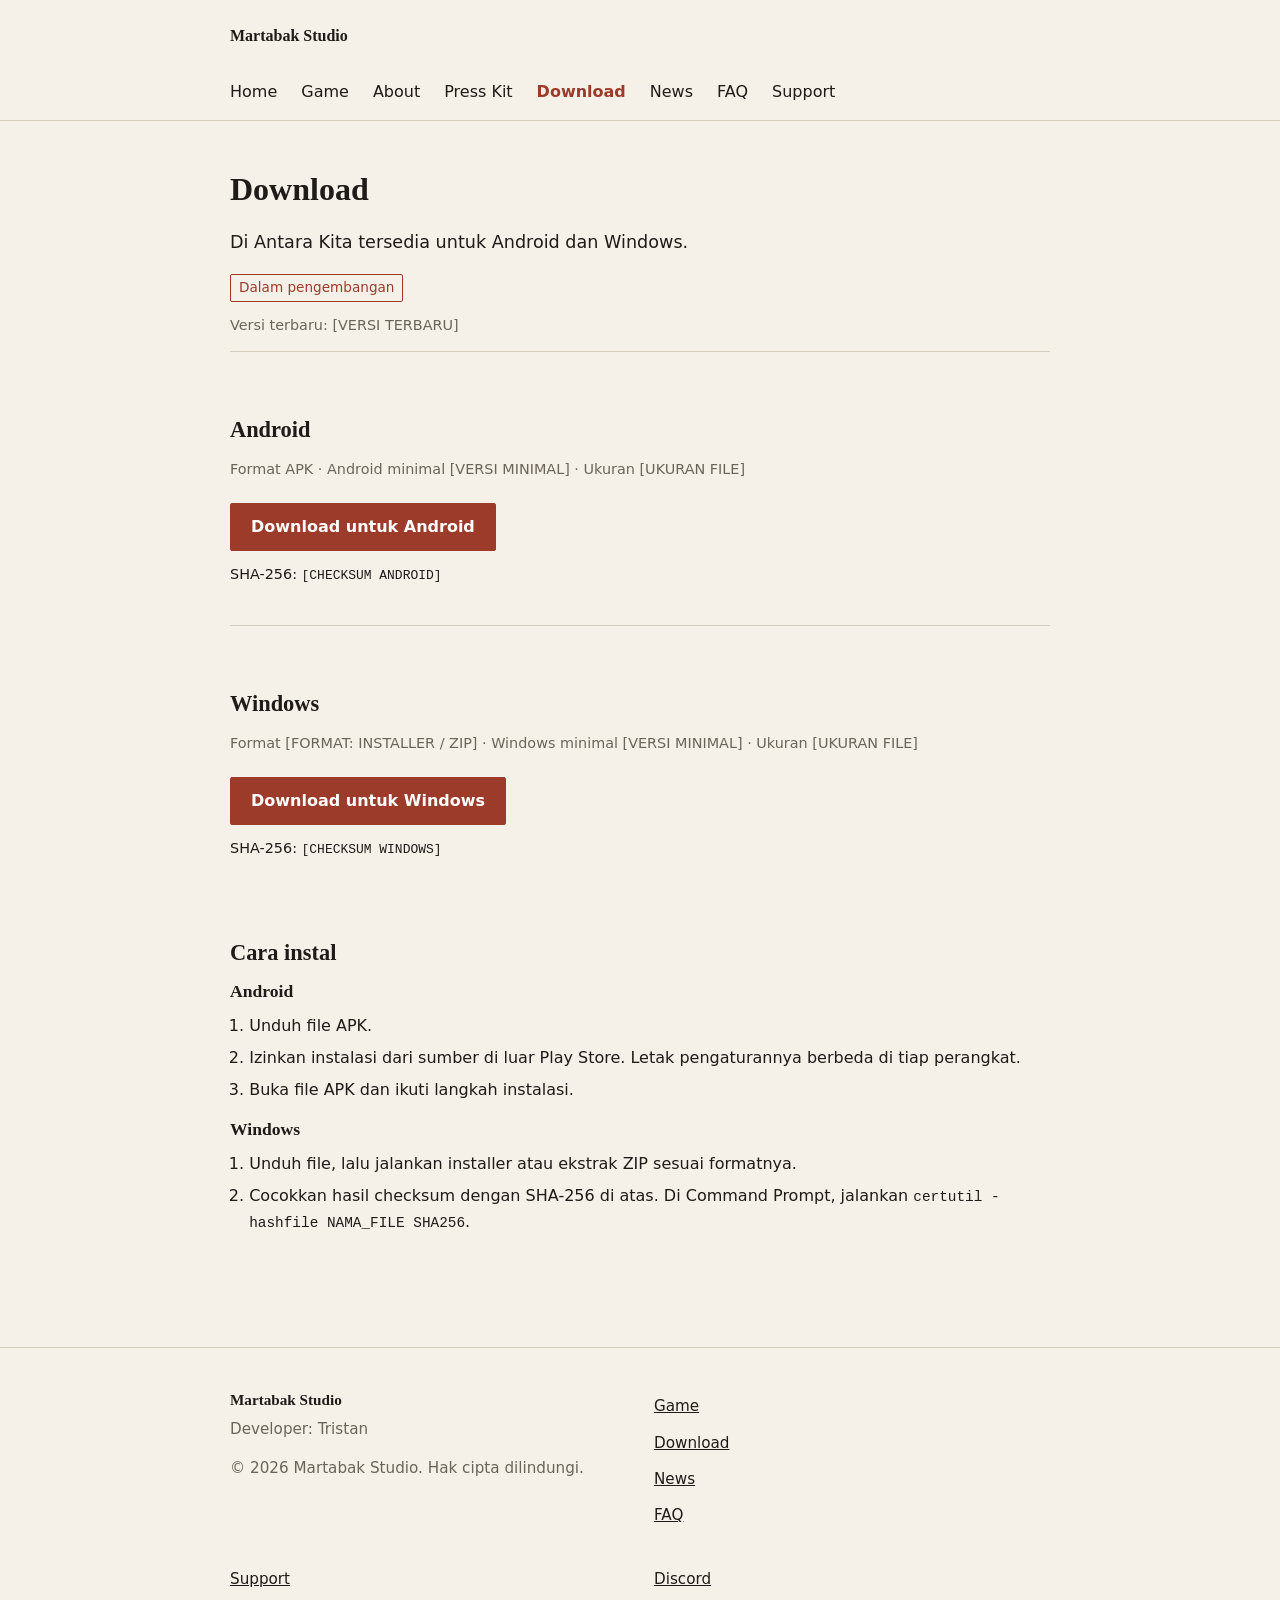
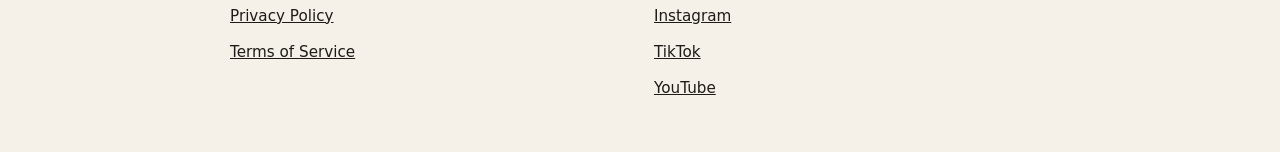
<file: download.html>
<!doctype html>
<html lang="id">
<head>
  <meta charset="utf-8">
  <meta name="viewport" content="width=device-width, initial-scale=1">
  <title>Download | Di Antara Kita</title>
  <meta name="description" content="Unduh Di Antara Kita untuk Android dan Windows.">
  <link rel="canonical" href="https://[DOMAIN]/download.html">
  <meta property="og:type" content="website">
  <meta property="og:title" content="Download | Di Antara Kita">
  <meta property="og:description" content="Unduh Di Antara Kita untuk Android dan Windows.">
  <meta property="og:url" content="https://[DOMAIN]/download.html">
  <meta property="og:image" content="https://[DOMAIN]/assets/og-image.jpg">
  <link rel="icon" href="assets/favicon.png">
  <link rel="stylesheet" href="css/style.css">
  <script src="js/main.js" defer></script>
</head>
<body>
  <a class="skip-link" href="#konten">Lewati ke konten</a>

  <header class="site-header">
    <div class="wrap bar">
      <a class="brand" href="index.html">Martabak Studio</a>
      <button class="menu-toggle" type="button" aria-expanded="false" aria-controls="site-nav">Menu</button>
    </div>
    <nav id="site-nav" class="nav" aria-label="Navigasi utama">
      <ul>
        <li><a href="index.html">Home</a></li>
        <li><a href="game.html">Game</a></li>
        <li><a href="about.html">About</a></li>
        <li><a href="press.html">Press Kit</a></li>
        <li><a href="download.html" aria-current="page">Download</a></li>
        <li><a href="news.html">News</a></li>
        <li><a href="faq.html">FAQ</a></li>
        <li><a href="support.html">Support</a></li>
      </ul>
    </nav>
  </header>

  <main id="konten">
    <div class="wrap">
      <h1>Download</h1>
      <p class="lead">Di Antara Kita tersedia untuk Android dan Windows.</p>
      <p class="tag">Dalam pengembangan</p>
      <p class="muted small">Versi terbaru: [VERSI TERBARU]</p>

      <section class="platform">
        <h2>Android</h2>
        <p class="muted small">Format APK · Android minimal [VERSI MINIMAL] · Ukuran [UKURAN FILE]</p>
        <a class="btn btn-primary" href="[LINK DOWNLOAD ANDROID]">Download untuk Android</a>
        <p class="small">SHA-256: <code>[CHECKSUM ANDROID]</code></p>
      </section>

      <section class="platform">
        <h2>Windows</h2>
        <p class="muted small">Format [FORMAT: INSTALLER / ZIP] · Windows minimal [VERSI MINIMAL] · Ukuran [UKURAN FILE]</p>
        <a class="btn btn-primary" href="[LINK DOWNLOAD WINDOWS]">Download untuk Windows</a>
        <p class="small">SHA-256: <code>[CHECKSUM WINDOWS]</code></p>
      </section>

      <h2>Cara instal</h2>

      <h3>Android</h3>
      <ol class="list">
        <li>Unduh file APK.</li>
        <li>Izinkan instalasi dari sumber di luar Play Store. Letak pengaturannya berbeda di tiap perangkat.</li>
        <li>Buka file APK dan ikuti langkah instalasi.</li>
      </ol>

      <h3>Windows</h3>
      <ol class="list">
        <li>Unduh file, lalu jalankan installer atau ekstrak ZIP sesuai formatnya.</li>
        <li>Cocokkan hasil checksum dengan SHA-256 di atas. Di Command Prompt, jalankan <code>certutil -hashfile NAMA_FILE SHA256</code>.</li>
      </ol>
    </div>
  </main>

  <footer class="site-footer">
    <div class="wrap footer-grid">
      <div>
        <p class="footer-name">Martabak Studio</p>
        <p class="muted">Developer: Tristan</p>
        <p class="muted">&copy; 2026 Martabak Studio. Hak cipta dilindungi.</p>
      </div>
      <nav aria-label="Game">
        <ul>
          <li><a href="game.html">Game</a></li>
          <li><a href="download.html">Download</a></li>
          <li><a href="news.html">News</a></li>
          <li><a href="faq.html">FAQ</a></li>
        </ul>
      </nav>
      <nav aria-label="Dukungan">
        <ul>
          <li><a href="support.html">Support</a></li>
          <li><a href="privacy.html">Privacy Policy</a></li>
          <li><a href="terms.html">Terms of Service</a></li>
        </ul>
      </nav>
      <nav aria-label="Sosial media">
        <ul>
          <li><a href="https://discord.gg/mezv94y4">Discord</a></li>
          <li><a href="[LINK INSTAGRAM]">Instagram</a></li>
          <li><a href="[LINK TIKTOK]">TikTok</a></li>
          <li><a href="[LINK YOUTUBE]">YouTube</a></li>
        </ul>
      </nav>
    </div>
  </footer>
</body>
</html>
</file>
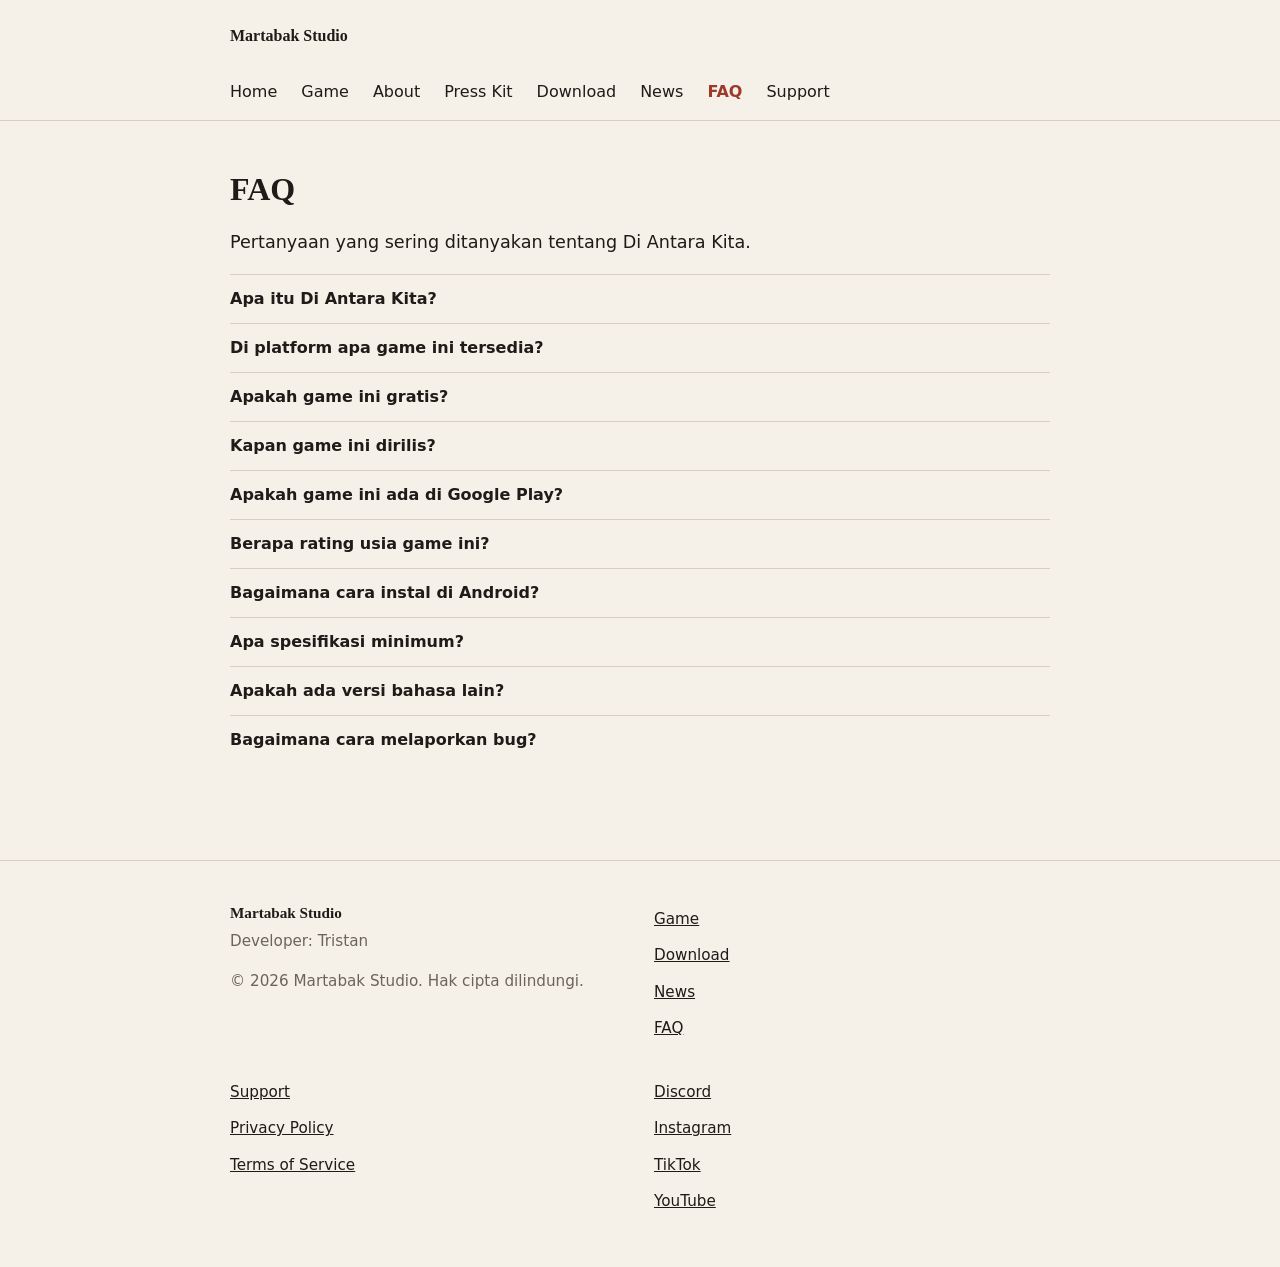
<file: faq.html>
<!doctype html>
<html lang="id">
<head>
  <meta charset="utf-8">
  <meta name="viewport" content="width=device-width, initial-scale=1">
  <title>FAQ | Di Antara Kita</title>
  <meta name="description" content="Pertanyaan umum tentang Di Antara Kita.">
  <link rel="canonical" href="https://[DOMAIN]/faq.html">
  <meta property="og:type" content="website">
  <meta property="og:title" content="FAQ | Di Antara Kita">
  <meta property="og:description" content="Pertanyaan umum tentang Di Antara Kita.">
  <meta property="og:url" content="https://[DOMAIN]/faq.html">
  <meta property="og:image" content="https://[DOMAIN]/assets/og-image.jpg">
  <link rel="icon" href="assets/favicon.png">
  <link rel="stylesheet" href="css/style.css">
  <script src="js/main.js" defer></script>
</head>
<body>
  <a class="skip-link" href="#konten">Lewati ke konten</a>

  <header class="site-header">
    <div class="wrap bar">
      <a class="brand" href="index.html">Martabak Studio</a>
      <button class="menu-toggle" type="button" aria-expanded="false" aria-controls="site-nav">Menu</button>
    </div>
    <nav id="site-nav" class="nav" aria-label="Navigasi utama">
      <ul>
        <li><a href="index.html">Home</a></li>
        <li><a href="game.html">Game</a></li>
        <li><a href="about.html">About</a></li>
        <li><a href="press.html">Press Kit</a></li>
        <li><a href="download.html">Download</a></li>
        <li><a href="news.html">News</a></li>
        <li><a href="faq.html" aria-current="page">FAQ</a></li>
        <li><a href="support.html">Support</a></li>
      </ul>
    </nav>
  </header>

  <main id="konten">
    <div class="wrap">
      <h1>FAQ</h1>
      <p class="lead">Pertanyaan yang sering ditanyakan tentang Di Antara Kita.</p>

      <details>
        <summary>Apa itu Di Antara Kita?</summary>
        <p>[JAWABAN]</p>
      </details>
      <details>
        <summary>Di platform apa game ini tersedia?</summary>
        <p>Android (APK) dan Windows. Unduh filenya di halaman <a href="download.html">Download</a>.</p>
      </details>
      <details>
        <summary>Apakah game ini gratis?</summary>
        <p>[JAWABAN]</p>
      </details>
      <details>
        <summary>Kapan game ini dirilis?</summary>
        <p>[JAWABAN / TANGGAL RILIS]</p>
      </details>
      <details>
        <summary>Apakah game ini ada di Google Play?</summary>
        <p>[JAWABAN]</p>
      </details>
      <details>
        <summary>Berapa rating usia game ini?</summary>
        <p>Rating 16+. Detail konten ada di halaman <a href="game.html">Game</a>.</p>
      </details>
      <details>
        <summary>Bagaimana cara instal di Android?</summary>
        <p>Unduh file APK, izinkan instalasi dari sumber di luar Play Store di pengaturan perangkat, lalu buka file APK. Langkah lengkapnya ada di halaman <a href="download.html">Download</a>.</p>
      </details>
      <details>
        <summary>Apa spesifikasi minimum?</summary>
        <p>[JAWABAN]</p>
      </details>
      <details>
        <summary>Apakah ada versi bahasa lain?</summary>
        <p>[JAWABAN]</p>
      </details>
      <details>
        <summary>Bagaimana cara melaporkan bug?</summary>
        <p>Buka halaman <a href="support.html">Support</a> atau gabung ke <a href="https://discord.gg/mezv94y4">Discord kami</a>.</p>
      </details>
    </div>
  </main>

  <footer class="site-footer">
    <div class="wrap footer-grid">
      <div>
        <p class="footer-name">Martabak Studio</p>
        <p class="muted">Developer: Tristan</p>
        <p class="muted">&copy; 2026 Martabak Studio. Hak cipta dilindungi.</p>
      </div>
      <nav aria-label="Game">
        <ul>
          <li><a href="game.html">Game</a></li>
          <li><a href="download.html">Download</a></li>
          <li><a href="news.html">News</a></li>
          <li><a href="faq.html">FAQ</a></li>
        </ul>
      </nav>
      <nav aria-label="Dukungan">
        <ul>
          <li><a href="support.html">Support</a></li>
          <li><a href="privacy.html">Privacy Policy</a></li>
          <li><a href="terms.html">Terms of Service</a></li>
        </ul>
      </nav>
      <nav aria-label="Sosial media">
        <ul>
          <li><a href="https://discord.gg/mezv94y4">Discord</a></li>
          <li><a href="https://www.instagram.com/martabak_studio?cplk=ZmExbTVyMDNzZ3h1">Instagram</a></li>
          <li><a href="[LINK TIKTOK]">TikTok</a></li>
          <li><a href="[LINK YOUTUBE]">YouTube</a></li>
        </ul>
      </nav>
    </div>
  </footer>
</body>
</html>
</file>
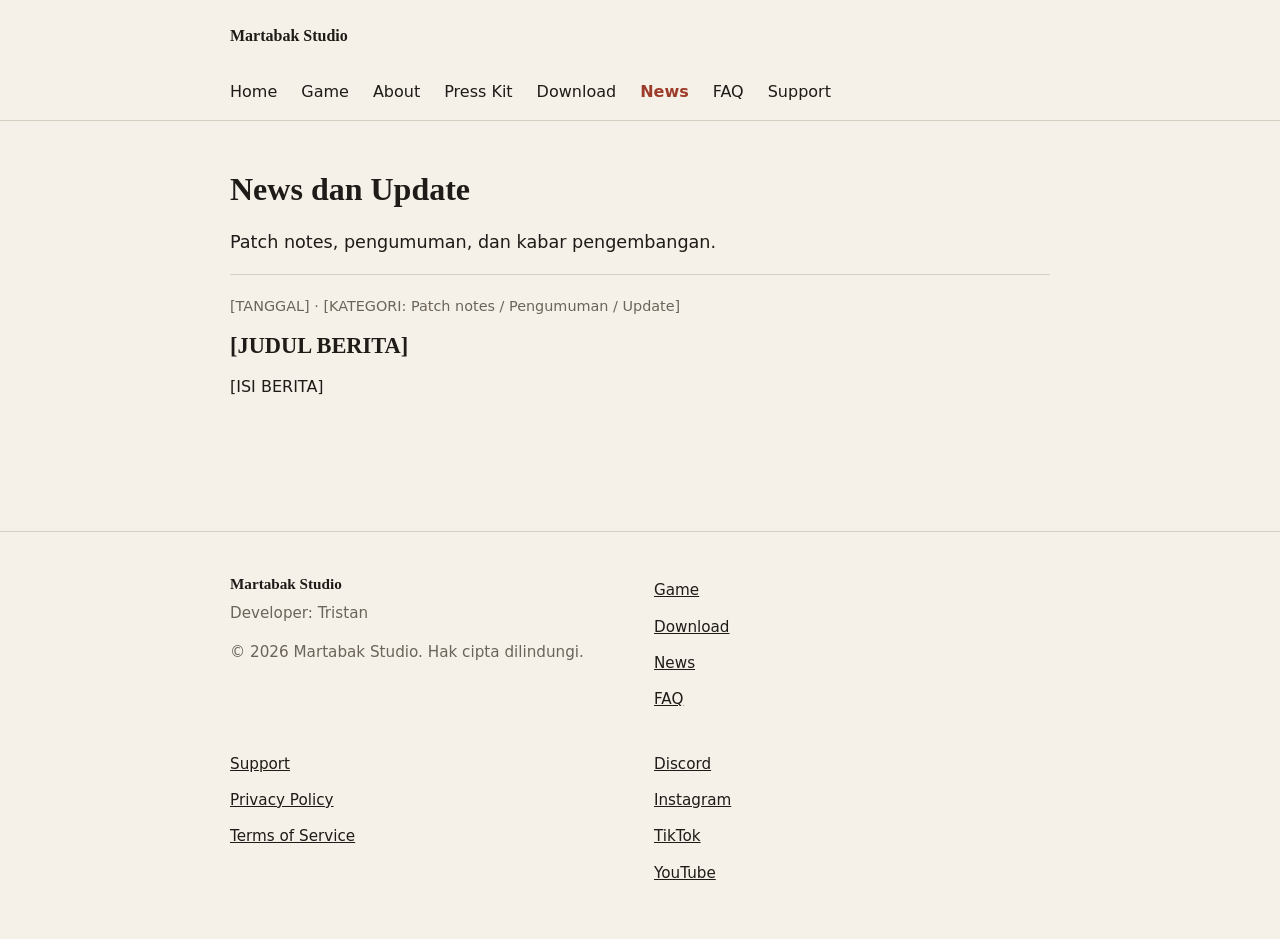
<file: news.html>
<!doctype html>
<html lang="id">
<head>
  <meta charset="utf-8">
  <meta name="viewport" content="width=device-width, initial-scale=1">
  <title>News dan Update | Di Antara Kita</title>
  <meta name="description" content="Patch notes, pengumuman, dan kabar pengembangan Di Antara Kita.">
  <link rel="canonical" href="https://[DOMAIN]/news.html">
  <meta property="og:type" content="website">
  <meta property="og:title" content="News dan Update | Di Antara Kita">
  <meta property="og:description" content="Patch notes, pengumuman, dan kabar pengembangan Di Antara Kita.">
  <meta property="og:url" content="https://[DOMAIN]/news.html">
  <meta property="og:image" content="https://[DOMAIN]/assets/og-image.jpg">
  <link rel="icon" href="assets/favicon.png">
  <link rel="stylesheet" href="css/style.css">
  <script src="js/main.js" defer></script>
</head>
<body>
  <a class="skip-link" href="#konten">Lewati ke konten</a>

  <header class="site-header">
    <div class="wrap bar">
      <a class="brand" href="index.html">Martabak Studio</a>
      <button class="menu-toggle" type="button" aria-expanded="false" aria-controls="site-nav">Menu</button>
    </div>
    <nav id="site-nav" class="nav" aria-label="Navigasi utama">
      <ul>
        <li><a href="index.html">Home</a></li>
        <li><a href="game.html">Game</a></li>
        <li><a href="about.html">About</a></li>
        <li><a href="press.html">Press Kit</a></li>
        <li><a href="download.html">Download</a></li>
        <li><a href="news.html" aria-current="page">News</a></li>
        <li><a href="faq.html">FAQ</a></li>
        <li><a href="support.html">Support</a></li>
      </ul>
    </nav>
  </header>

  <main id="konten">
    <div class="wrap">
      <h1>News dan Update</h1>
      <p class="lead">Patch notes, pengumuman, dan kabar pengembangan.</p>

      <!-- Untuk menambah berita: salin satu blok <article> di bawah, lalu letakkan yang terbaru paling atas. -->
      <article class="entry">
        <p class="muted small"><time datetime="[YYYY-MM-DD]">[TANGGAL]</time> · [KATEGORI: Patch notes / Pengumuman / Update]</p>
        <h2>[JUDUL BERITA]</h2>
        <p>[ISI BERITA]</p>
      </article>
    </div>
  </main>

  <footer class="site-footer">
    <div class="wrap footer-grid">
      <div>
        <p class="footer-name">Martabak Studio</p>
        <p class="muted">Developer: Tristan</p>
        <p class="muted">&copy; 2026 Martabak Studio. Hak cipta dilindungi.</p>
      </div>
      <nav aria-label="Game">
        <ul>
          <li><a href="game.html">Game</a></li>
          <li><a href="download.html">Download</a></li>
          <li><a href="news.html">News</a></li>
          <li><a href="faq.html">FAQ</a></li>
        </ul>
      </nav>
      <nav aria-label="Dukungan">
        <ul>
          <li><a href="support.html">Support</a></li>
          <li><a href="privacy.html">Privacy Policy</a></li>
          <li><a href="terms.html">Terms of Service</a></li>
        </ul>
      </nav>
      <nav aria-label="Sosial media">
        <ul>
          <li><a href="https://discord.gg/mezv94y4">Discord</a></li>
          <li><a href="[LINK INSTAGRAM]">Instagram</a></li>
          <li><a href="[LINK TIKTOK]">TikTok</a></li>
          <li><a href="[LINK YOUTUBE]">YouTube</a></li>
        </ul>
      </nav>
    </div>
  </footer>
</body>
</html>
</file>
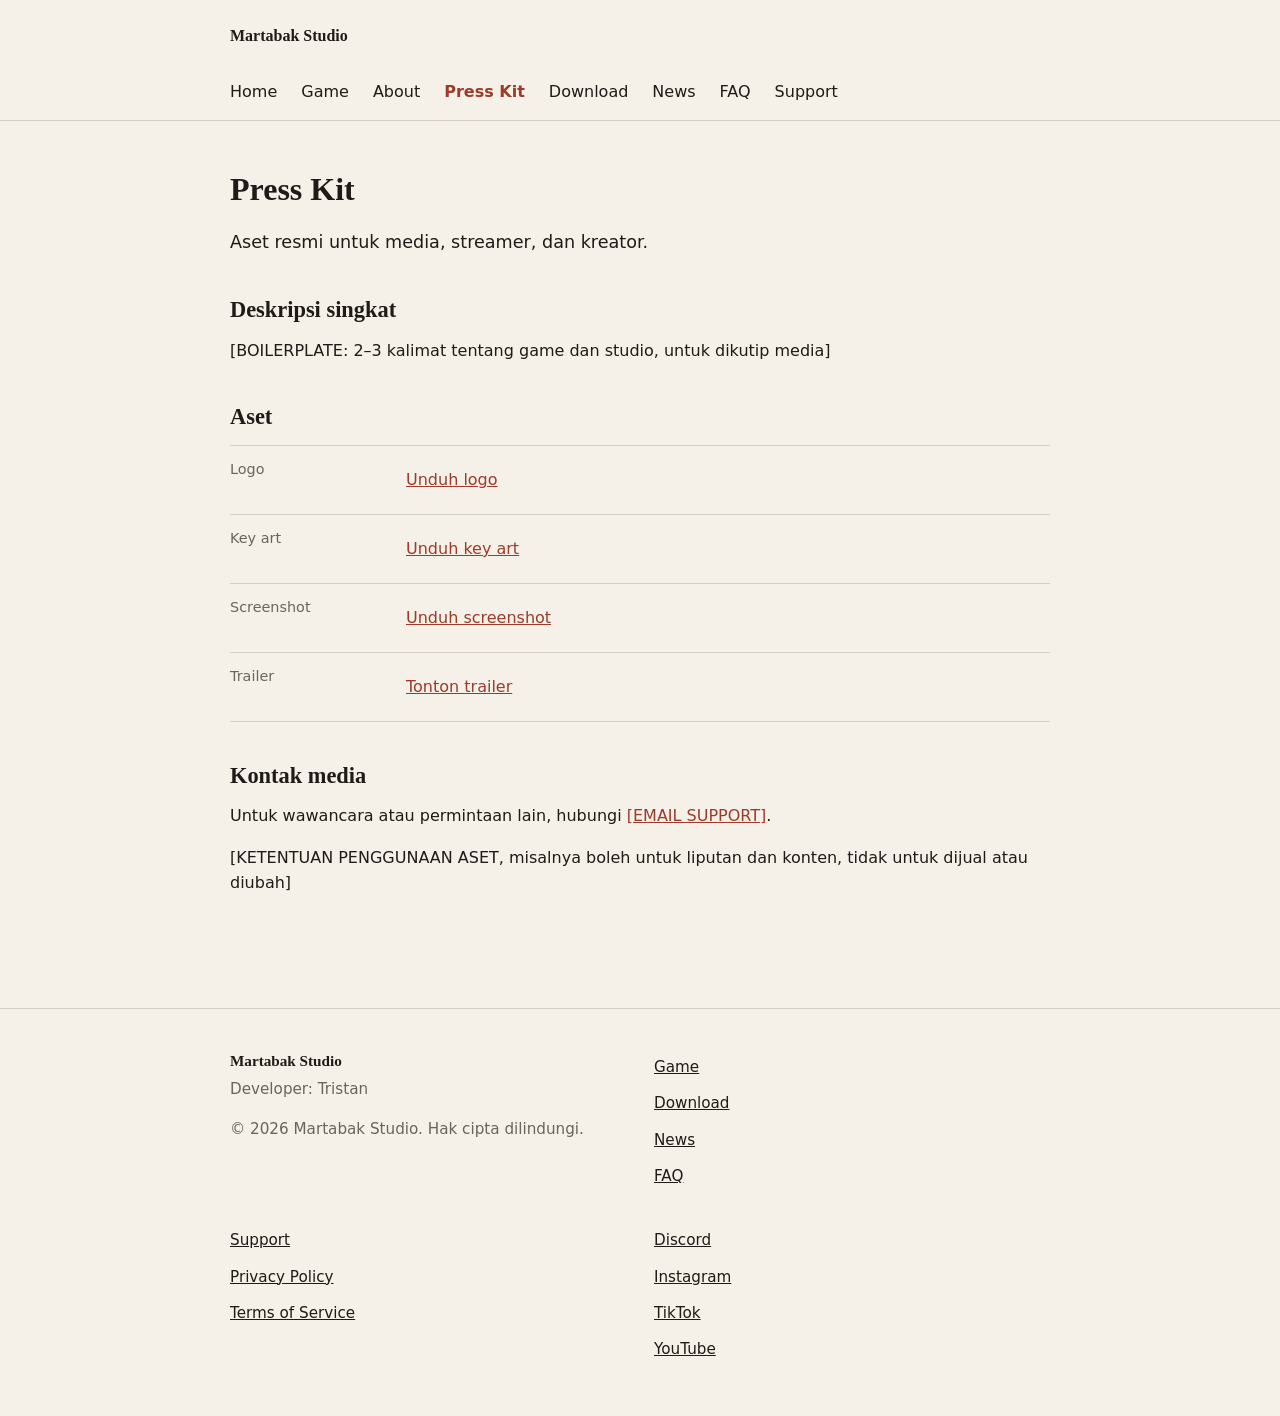
<file: press.html>
<!doctype html>
<html lang="id">
<head>
  <meta charset="utf-8">
  <meta name="viewport" content="width=device-width, initial-scale=1">
  <title>Press Kit | Di Antara Kita</title>
  <meta name="description" content="Aset resmi Di Antara Kita untuk media, streamer, dan kreator.">
  <link rel="canonical" href="https://[DOMAIN]/press.html">
  <meta property="og:type" content="website">
  <meta property="og:title" content="Press Kit | Di Antara Kita">
  <meta property="og:description" content="Aset resmi Di Antara Kita untuk media, streamer, dan kreator.">
  <meta property="og:url" content="https://[DOMAIN]/press.html">
  <meta property="og:image" content="https://[DOMAIN]/assets/og-image.jpg">
  <link rel="icon" href="assets/favicon.png">
  <link rel="stylesheet" href="css/style.css">
  <script src="js/main.js" defer></script>
</head>
<body>
  <a class="skip-link" href="#konten">Lewati ke konten</a>

  <header class="site-header">
    <div class="wrap bar">
      <a class="brand" href="index.html">Martabak Studio</a>
      <button class="menu-toggle" type="button" aria-expanded="false" aria-controls="site-nav">Menu</button>
    </div>
    <nav id="site-nav" class="nav" aria-label="Navigasi utama">
      <ul>
        <li><a href="index.html">Home</a></li>
        <li><a href="game.html">Game</a></li>
        <li><a href="about.html">About</a></li>
        <li><a href="press.html" aria-current="page">Press Kit</a></li>
        <li><a href="download.html">Download</a></li>
        <li><a href="news.html">News</a></li>
        <li><a href="faq.html">FAQ</a></li>
        <li><a href="support.html">Support</a></li>
      </ul>
    </nav>
  </header>

  <main id="konten">
    <div class="wrap">
      <h1>Press Kit</h1>
      <p class="lead">Aset resmi untuk media, streamer, dan kreator.</p>

      <h2>Deskripsi singkat</h2>
      <p>[BOILERPLATE: 2–3 kalimat tentang game dan studio, untuk dikutip media]</p>

      <h2>Aset</h2>
      <dl class="facts">
        <div><dt>Logo</dt><dd><a href="[LINK ASSET LOGO]">Unduh logo</a></dd></div>
        <div><dt>Key art</dt><dd><a href="[LINK ASSET KEY ART]">Unduh key art</a></dd></div>
        <div><dt>Screenshot</dt><dd><a href="[LINK ASSET SCREENSHOT]">Unduh screenshot</a></dd></div>
        <div><dt>Trailer</dt><dd><a href="[LINK TRAILER]">Tonton trailer</a></dd></div>
      </dl>

      <h2>Kontak media</h2>
      <p>Untuk wawancara atau permintaan lain, hubungi <a href="mailto:[EMAIL SUPPORT]">[EMAIL SUPPORT]</a>.</p>
      <p>[KETENTUAN PENGGUNAAN ASET, misalnya boleh untuk liputan dan konten, tidak untuk dijual atau diubah]</p>
    </div>
  </main>

  <footer class="site-footer">
    <div class="wrap footer-grid">
      <div>
        <p class="footer-name">Martabak Studio</p>
        <p class="muted">Developer: Tristan</p>
        <p class="muted">&copy; 2026 Martabak Studio. Hak cipta dilindungi.</p>
      </div>
      <nav aria-label="Game">
        <ul>
          <li><a href="game.html">Game</a></li>
          <li><a href="download.html">Download</a></li>
          <li><a href="news.html">News</a></li>
          <li><a href="faq.html">FAQ</a></li>
        </ul>
      </nav>
      <nav aria-label="Dukungan">
        <ul>
          <li><a href="support.html">Support</a></li>
          <li><a href="privacy.html">Privacy Policy</a></li>
          <li><a href="terms.html">Terms of Service</a></li>
        </ul>
      </nav>
      <nav aria-label="Sosial media">
        <ul>
          <li><a href="https://discord.gg/mezv94y4">Discord</a></li>
          <li><a href="[LINK INSTAGRAM]">Instagram</a></li>
          <li><a href="[LINK TIKTOK]">TikTok</a></li>
          <li><a href="[LINK YOUTUBE]">YouTube</a></li>
        </ul>
      </nav>
    </div>
  </footer>
</body>
</html>
</file>
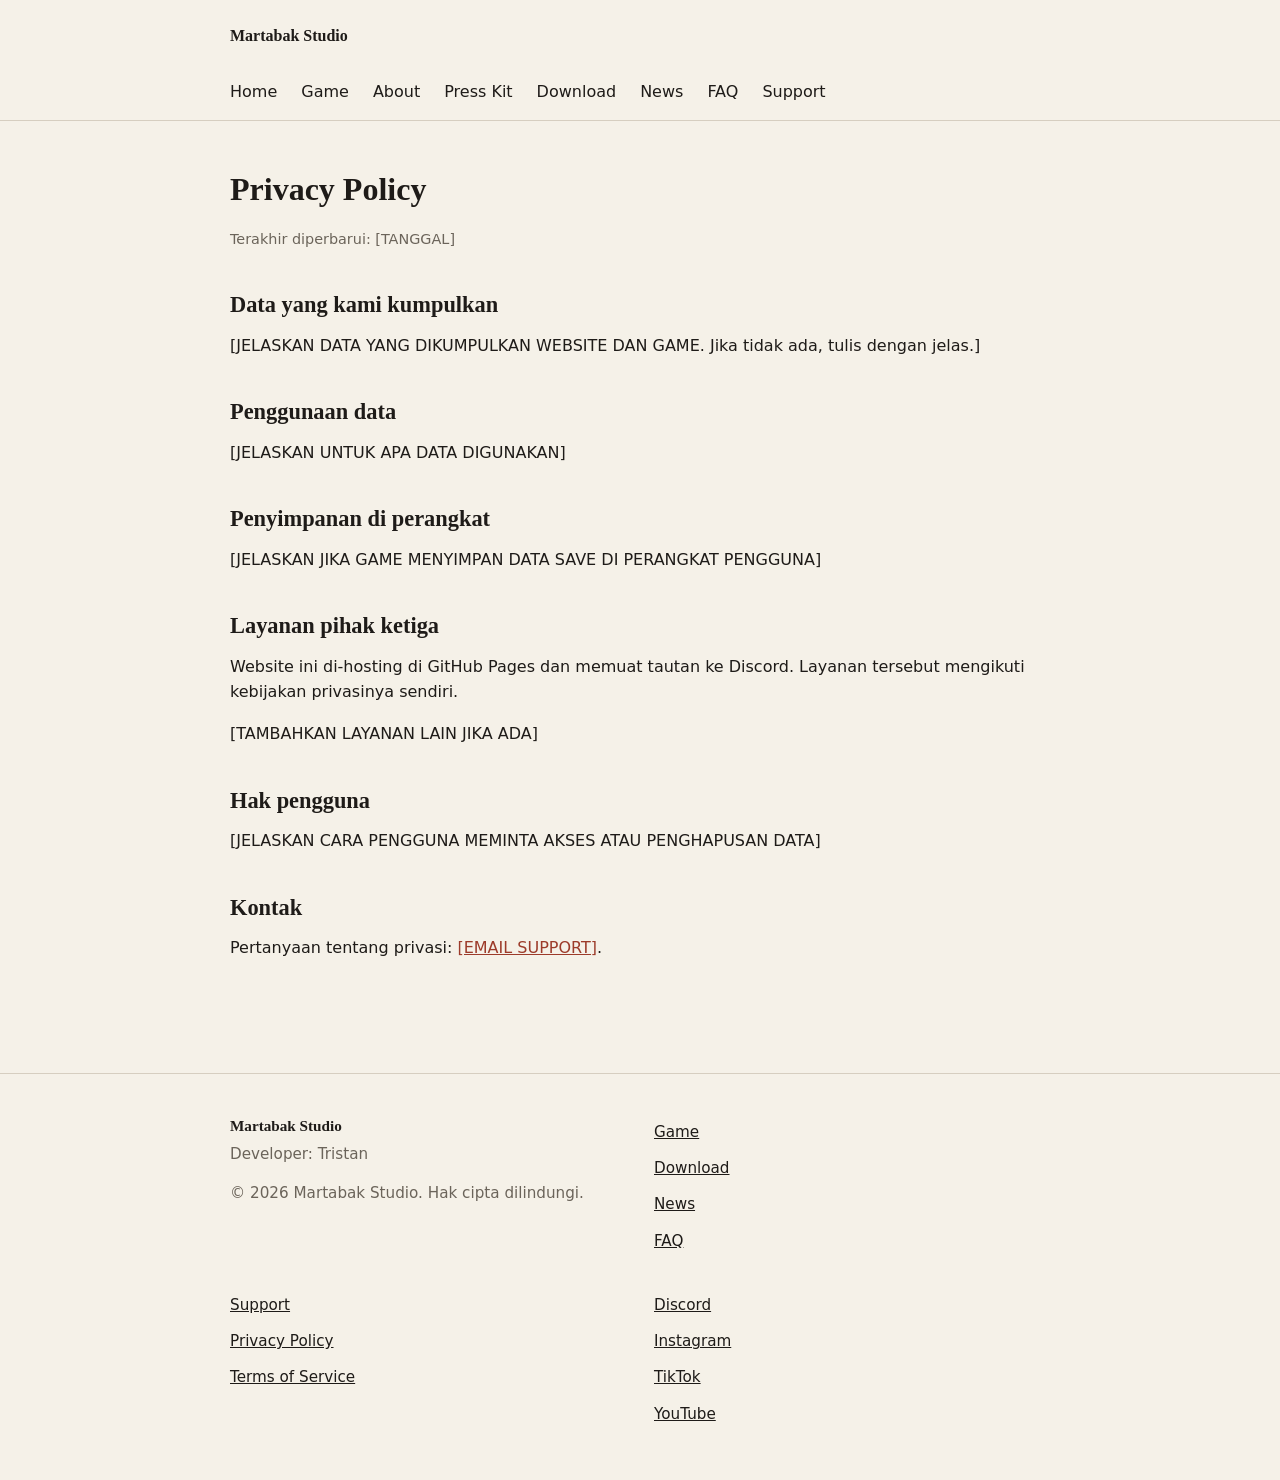
<file: privacy.html>
<!doctype html>
<html lang="id">
<head>
  <meta charset="utf-8">
  <meta name="viewport" content="width=device-width, initial-scale=1">
  <title>Privacy Policy | Martabak Studio</title>
  <meta name="description" content="Kebijakan privasi Martabak Studio untuk website dan game Di Antara Kita.">
  <link rel="canonical" href="https://[DOMAIN]/privacy.html">
  <meta property="og:type" content="website">
  <meta property="og:title" content="Privacy Policy | Martabak Studio">
  <meta property="og:description" content="Kebijakan privasi Martabak Studio.">
  <meta property="og:url" content="https://[DOMAIN]/privacy.html">
  <meta property="og:image" content="https://[DOMAIN]/assets/og-image.jpg">
  <link rel="icon" href="assets/favicon.png">
  <link rel="stylesheet" href="css/style.css">
  <script src="js/main.js" defer></script>
</head>
<body>
  <!-- DRAF: isi placeholder harus ditinjau sebelum dipublikasikan. -->
  <a class="skip-link" href="#konten">Lewati ke konten</a>

  <header class="site-header">
    <div class="wrap bar">
      <a class="brand" href="index.html">Martabak Studio</a>
      <button class="menu-toggle" type="button" aria-expanded="false" aria-controls="site-nav">Menu</button>
    </div>
    <nav id="site-nav" class="nav" aria-label="Navigasi utama">
      <ul>
        <li><a href="index.html">Home</a></li>
        <li><a href="game.html">Game</a></li>
        <li><a href="about.html">About</a></li>
        <li><a href="press.html">Press Kit</a></li>
        <li><a href="download.html">Download</a></li>
        <li><a href="news.html">News</a></li>
        <li><a href="faq.html">FAQ</a></li>
        <li><a href="support.html">Support</a></li>
      </ul>
    </nav>
  </header>

  <main id="konten">
    <div class="wrap">
      <h1>Privacy Policy</h1>
      <p class="muted small">Terakhir diperbarui: [TANGGAL]</p>

      <h2>Data yang kami kumpulkan</h2>
      <p>[JELASKAN DATA YANG DIKUMPULKAN WEBSITE DAN GAME. Jika tidak ada, tulis dengan jelas.]</p>

      <h2>Penggunaan data</h2>
      <p>[JELASKAN UNTUK APA DATA DIGUNAKAN]</p>

      <h2>Penyimpanan di perangkat</h2>
      <p>[JELASKAN JIKA GAME MENYIMPAN DATA SAVE DI PERANGKAT PENGGUNA]</p>

      <h2>Layanan pihak ketiga</h2>
      <p>Website ini di-hosting di GitHub Pages dan memuat tautan ke Discord. Layanan tersebut mengikuti kebijakan privasinya sendiri.</p>
      <p>[TAMBAHKAN LAYANAN LAIN JIKA ADA]</p>

      <h2>Hak pengguna</h2>
      <p>[JELASKAN CARA PENGGUNA MEMINTA AKSES ATAU PENGHAPUSAN DATA]</p>

      <h2>Kontak</h2>
      <p>Pertanyaan tentang privasi: <a href="mailto:[EMAIL SUPPORT]">[EMAIL SUPPORT]</a>.</p>
    </div>
  </main>

  <footer class="site-footer">
    <div class="wrap footer-grid">
      <div>
        <p class="footer-name">Martabak Studio</p>
        <p class="muted">Developer: Tristan</p>
        <p class="muted">&copy; 2026 Martabak Studio. Hak cipta dilindungi.</p>
      </div>
      <nav aria-label="Game">
        <ul>
          <li><a href="game.html">Game</a></li>
          <li><a href="download.html">Download</a></li>
          <li><a href="news.html">News</a></li>
          <li><a href="faq.html">FAQ</a></li>
        </ul>
      </nav>
      <nav aria-label="Dukungan">
        <ul>
          <li><a href="support.html">Support</a></li>
          <li><a href="privacy.html" aria-current="page">Privacy Policy</a></li>
          <li><a href="terms.html">Terms of Service</a></li>
        </ul>
      </nav>
      <nav aria-label="Sosial media">
        <ul>
          <li><a href="https://discord.gg/mezv94y4">Discord</a></li>
          <li><a href="[LINK INSTAGRAM]">Instagram</a></li>
          <li><a href="[LINK TIKTOK]">TikTok</a></li>
          <li><a href="[LINK YOUTUBE]">YouTube</a></li>
        </ul>
      </nav>
    </div>
  </footer>
</body>
</html>
</file>
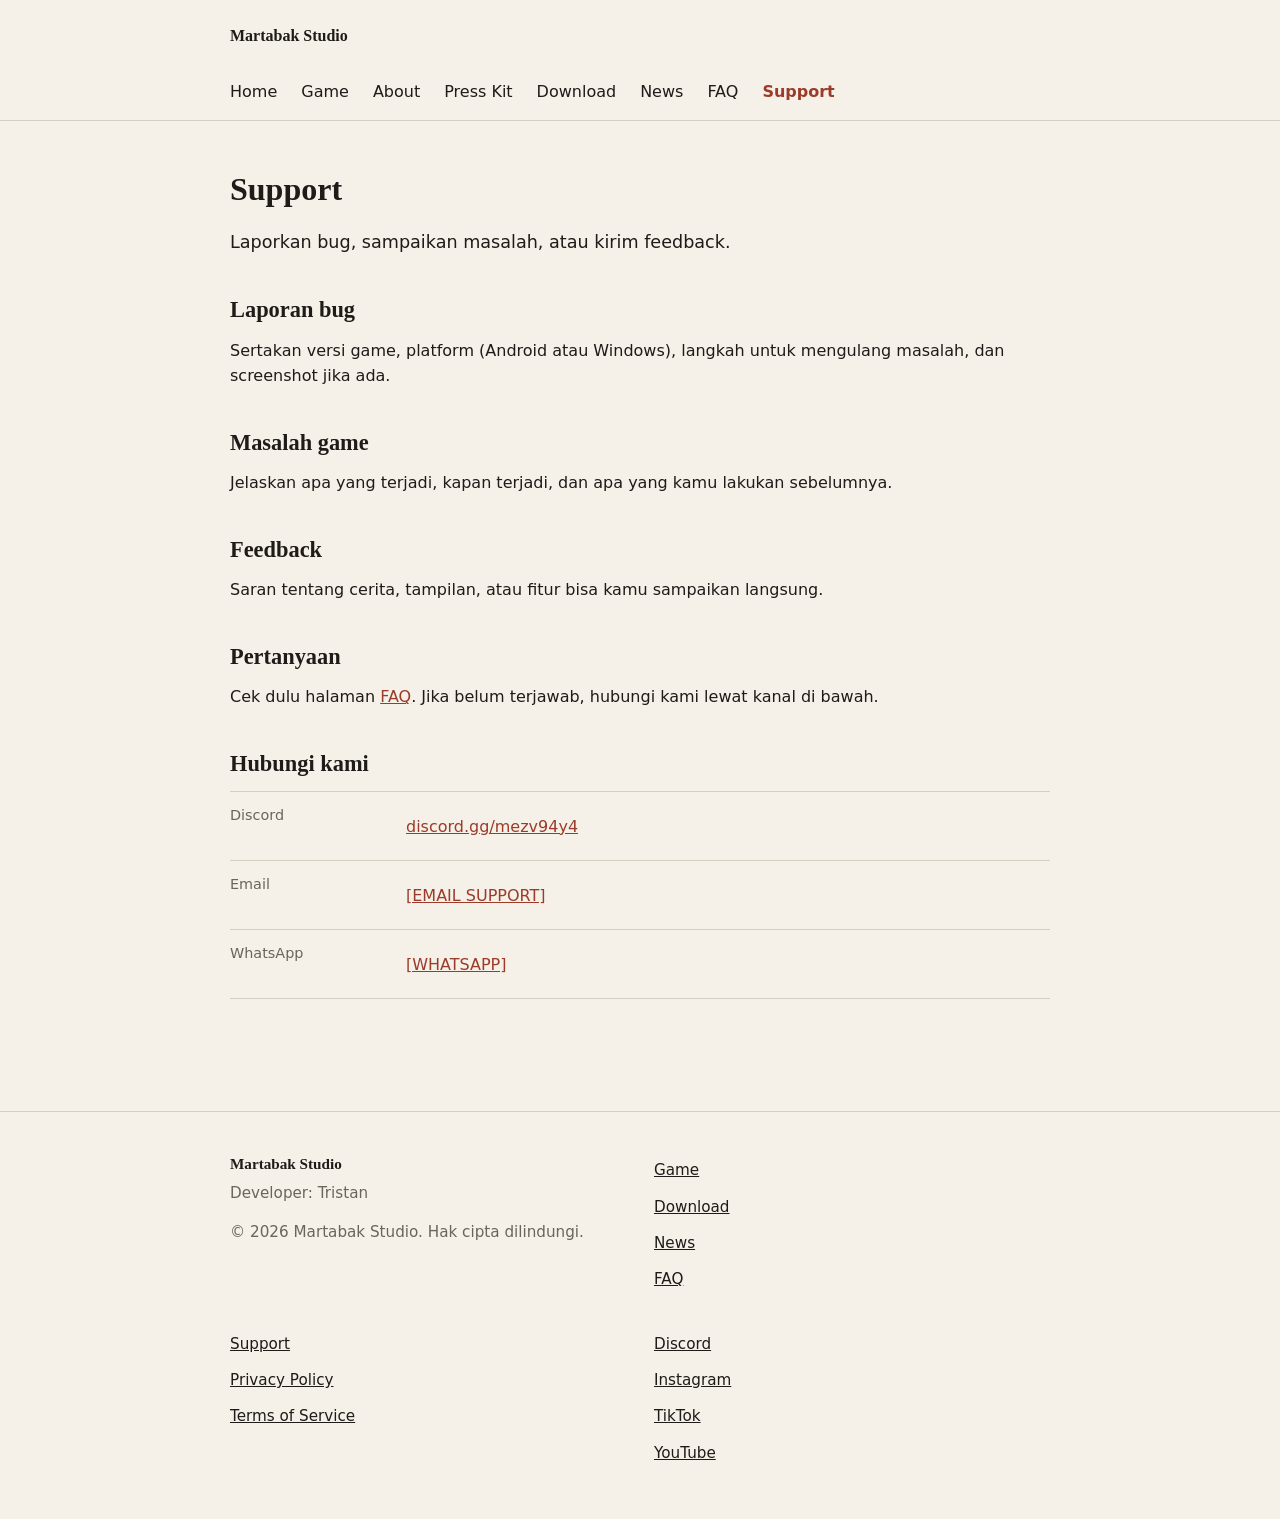
<file: support.html>
<!doctype html>
<html lang="id">
<head>
  <meta charset="utf-8">
  <meta name="viewport" content="width=device-width, initial-scale=1">
  <title>Support | Martabak Studio</title>
  <meta name="description" content="Laporkan bug, masalah game, atau kirim feedback untuk Martabak Studio.">
  <link rel="canonical" href="https://[DOMAIN]/support.html">
  <meta property="og:type" content="website">
  <meta property="og:title" content="Support | Martabak Studio">
  <meta property="og:description" content="Laporkan bug, masalah game, atau kirim feedback untuk Martabak Studio.">
  <meta property="og:url" content="https://[DOMAIN]/support.html">
  <meta property="og:image" content="https://[DOMAIN]/assets/og-image.jpg">
  <link rel="icon" href="assets/favicon.png">
  <link rel="stylesheet" href="css/style.css">
  <script src="js/main.js" defer></script>
</head>
<body>
  <a class="skip-link" href="#konten">Lewati ke konten</a>

  <header class="site-header">
    <div class="wrap bar">
      <a class="brand" href="index.html">Martabak Studio</a>
      <button class="menu-toggle" type="button" aria-expanded="false" aria-controls="site-nav">Menu</button>
    </div>
    <nav id="site-nav" class="nav" aria-label="Navigasi utama">
      <ul>
        <li><a href="index.html">Home</a></li>
        <li><a href="game.html">Game</a></li>
        <li><a href="about.html">About</a></li>
        <li><a href="press.html">Press Kit</a></li>
        <li><a href="download.html">Download</a></li>
        <li><a href="news.html">News</a></li>
        <li><a href="faq.html">FAQ</a></li>
        <li><a href="support.html" aria-current="page">Support</a></li>
      </ul>
    </nav>
  </header>

  <main id="konten">
    <div class="wrap">
      <h1>Support</h1>
      <p class="lead">Laporkan bug, sampaikan masalah, atau kirim feedback.</p>

      <h2>Laporan bug</h2>
      <p>Sertakan versi game, platform (Android atau Windows), langkah untuk mengulang masalah, dan screenshot jika ada.</p>

      <h2>Masalah game</h2>
      <p>Jelaskan apa yang terjadi, kapan terjadi, dan apa yang kamu lakukan sebelumnya.</p>

      <h2>Feedback</h2>
      <p>Saran tentang cerita, tampilan, atau fitur bisa kamu sampaikan langsung.</p>

      <h2>Pertanyaan</h2>
      <p>Cek dulu halaman <a href="faq.html">FAQ</a>. Jika belum terjawab, hubungi kami lewat kanal di bawah.</p>

      <h2>Hubungi kami</h2>
      <dl class="facts">
        <div><dt>Discord</dt><dd><a href="https://discord.gg/mezv94y4">discord.gg/mezv94y4</a></dd></div>
        <div><dt>Email</dt><dd><a href="mailto:[EMAIL SUPPORT]">[EMAIL SUPPORT]</a></dd></div>
        <div><dt>WhatsApp</dt><dd><a href="[WHATSAPP]">[WHATSAPP]</a></dd></div>
      </dl>
    </div>
  </main>

  <footer class="site-footer">
    <div class="wrap footer-grid">
      <div>
        <p class="footer-name">Martabak Studio</p>
        <p class="muted">Developer: Tristan</p>
        <p class="muted">&copy; 2026 Martabak Studio. Hak cipta dilindungi.</p>
      </div>
      <nav aria-label="Game">
        <ul>
          <li><a href="game.html">Game</a></li>
          <li><a href="download.html">Download</a></li>
          <li><a href="news.html">News</a></li>
          <li><a href="faq.html">FAQ</a></li>
        </ul>
      </nav>
      <nav aria-label="Dukungan">
        <ul>
          <li><a href="support.html">Support</a></li>
          <li><a href="privacy.html">Privacy Policy</a></li>
          <li><a href="terms.html">Terms of Service</a></li>
        </ul>
      </nav>
      <nav aria-label="Sosial media">
        <ul>
          <li><a href="https://discord.gg/mezv94y4">Discord</a></li>
          <li><a href="[LINK INSTAGRAM]">Instagram</a></li>
          <li><a href="[LINK TIKTOK]">TikTok</a></li>
          <li><a href="[LINK YOUTUBE]">YouTube</a></li>
        </ul>
      </nav>
    </div>
  </footer>
</body>
</html>
</file>
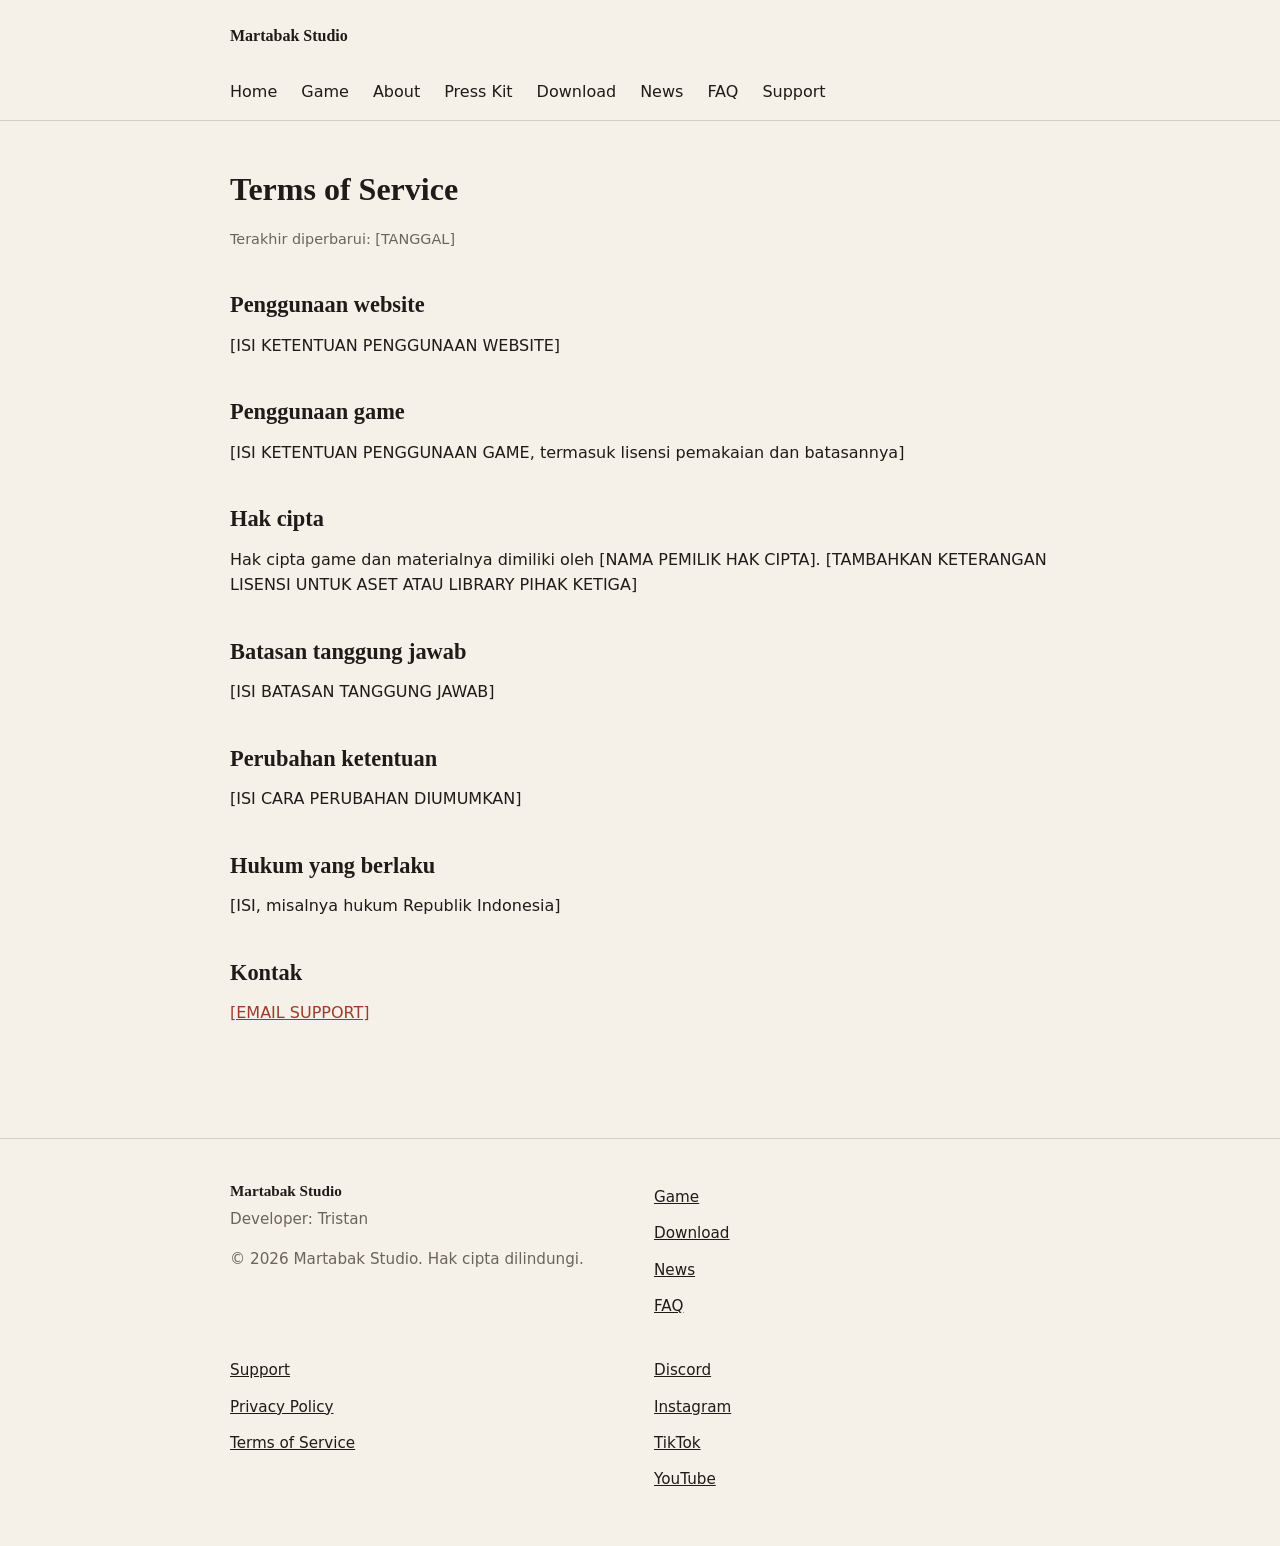
<file: terms.html>
<!doctype html>
<html lang="id">
<head>
  <meta charset="utf-8">
  <meta name="viewport" content="width=device-width, initial-scale=1">
  <title>Terms of Service | Martabak Studio</title>
  <meta name="description" content="Ketentuan penggunaan website dan game Di Antara Kita dari Martabak Studio.">
  <link rel="canonical" href="https://[DOMAIN]/terms.html">
  <meta property="og:type" content="website">
  <meta property="og:title" content="Terms of Service | Martabak Studio">
  <meta property="og:description" content="Ketentuan penggunaan Martabak Studio.">
  <meta property="og:url" content="https://[DOMAIN]/terms.html">
  <meta property="og:image" content="https://[DOMAIN]/assets/og-image.jpg">
  <link rel="icon" href="assets/favicon.png">
  <link rel="stylesheet" href="css/style.css">
  <script src="js/main.js" defer></script>
</head>
<body>
  <!-- DRAF: isi placeholder harus ditinjau sebelum dipublikasikan. -->
  <a class="skip-link" href="#konten">Lewati ke konten</a>

  <header class="site-header">
    <div class="wrap bar">
      <a class="brand" href="index.html">Martabak Studio</a>
      <button class="menu-toggle" type="button" aria-expanded="false" aria-controls="site-nav">Menu</button>
    </div>
    <nav id="site-nav" class="nav" aria-label="Navigasi utama">
      <ul>
        <li><a href="index.html">Home</a></li>
        <li><a href="game.html">Game</a></li>
        <li><a href="about.html">About</a></li>
        <li><a href="press.html">Press Kit</a></li>
        <li><a href="download.html">Download</a></li>
        <li><a href="news.html">News</a></li>
        <li><a href="faq.html">FAQ</a></li>
        <li><a href="support.html">Support</a></li>
      </ul>
    </nav>
  </header>

  <main id="konten">
    <div class="wrap">
      <h1>Terms of Service</h1>
      <p class="muted small">Terakhir diperbarui: [TANGGAL]</p>

      <h2>Penggunaan website</h2>
      <p>[ISI KETENTUAN PENGGUNAAN WEBSITE]</p>

      <h2>Penggunaan game</h2>
      <p>[ISI KETENTUAN PENGGUNAAN GAME, termasuk lisensi pemakaian dan batasannya]</p>

      <h2>Hak cipta</h2>
      <p>Hak cipta game dan materialnya dimiliki oleh [NAMA PEMILIK HAK CIPTA]. [TAMBAHKAN KETERANGAN LISENSI UNTUK ASET ATAU LIBRARY PIHAK KETIGA]</p>

      <h2>Batasan tanggung jawab</h2>
      <p>[ISI BATASAN TANGGUNG JAWAB]</p>

      <h2>Perubahan ketentuan</h2>
      <p>[ISI CARA PERUBAHAN DIUMUMKAN]</p>

      <h2>Hukum yang berlaku</h2>
      <p>[ISI, misalnya hukum Republik Indonesia]</p>

      <h2>Kontak</h2>
      <p><a href="mailto:[EMAIL SUPPORT]">[EMAIL SUPPORT]</a></p>
    </div>
  </main>

  <footer class="site-footer">
    <div class="wrap footer-grid">
      <div>
        <p class="footer-name">Martabak Studio</p>
        <p class="muted">Developer: Tristan</p>
        <p class="muted">&copy; 2026 Martabak Studio. Hak cipta dilindungi.</p>
      </div>
      <nav aria-label="Game">
        <ul>
          <li><a href="game.html">Game</a></li>
          <li><a href="download.html">Download</a></li>
          <li><a href="news.html">News</a></li>
          <li><a href="faq.html">FAQ</a></li>
        </ul>
      </nav>
      <nav aria-label="Dukungan">
        <ul>
          <li><a href="support.html">Support</a></li>
          <li><a href="privacy.html">Privacy Policy</a></li>
          <li><a href="terms.html" aria-current="page">Terms of Service</a></li>
        </ul>
      </nav>
      <nav aria-label="Sosial media">
        <ul>
          <li><a href="https://discord.gg/mezv94y4">Discord</a></li>
          <li><a href="[LINK INSTAGRAM]">Instagram</a></li>
          <li><a href="[LINK TIKTOK]">TikTok</a></li>
          <li><a href="[LINK YOUTUBE]">YouTube</a></li>
        </ul>
      </nav>
    </div>
  </footer>
</body>
</html>
</file>
<file: css/style.css>
:root {
  --paper: #f5f1e8;
  --ink: #1e1b18;
  --muted: #6b645a;
  --line: #d6cec0;
  --accent: #9c3b2a;
  --serif: "Iowan Old Style", "Palatino Linotype", Palatino, Georgia, serif;
  --sans: system-ui, -apple-system, "Segoe UI", Roboto, sans-serif;
}

*,
*::before,
*::after {
  box-sizing: border-box;
}

body {
  margin: 0;
  background: var(--paper);
  color: var(--ink);
  font: 1rem/1.6 var(--sans);
}

img {
  display: block;
  max-width: 100%;
  height: auto;
}

a {
  color: var(--accent);
}

p {
  margin: 0 0 1em;
}

code {
  font-size: 0.9em;
  overflow-wrap: anywhere;
}

h1,
h2,
h3 {
  font-family: var(--serif);
  line-height: 1.25;
  margin: 0 0 0.6em;
}

h1 {
  font-size: 2rem;
  margin-top: 0.5em;
}

h2 {
  font-size: 1.4rem;
  margin-top: 2.5rem;
}

h3 {
  font-size: 1.1rem;
}

:focus-visible {
  outline: 2px solid var(--accent);
  outline-offset: 3px;
}

.wrap {
  max-width: 860px;
  margin: 0 auto;
  padding: 0 20px;
}

.skip-link {
  position: absolute;
  left: 12px;
  top: -60px;
  padding: 8px 12px;
  background: var(--ink);
  color: var(--paper);
}

.skip-link:focus {
  top: 12px;
}

.muted {
  color: var(--muted);
}

.small {
  font-size: 0.9rem;
}

.lead {
  font-size: 1.1rem;
}

/* Header */

.site-header {
  border-bottom: 1px solid var(--line);
}

.bar {
  display: flex;
  align-items: center;
  justify-content: space-between;
  min-height: 60px;
}

.brand {
  font-family: var(--serif);
  font-weight: 700;
  color: var(--ink);
  text-decoration: none;
}

.menu-toggle {
  min-width: 48px;
  min-height: 48px;
  padding: 0 16px;
  background: none;
  color: var(--ink);
  border: 1px solid var(--line);
  font: inherit;
  cursor: pointer;
}

.nav {
  display: none;
  border-top: 1px solid var(--line);
}

.nav.is-open {
  display: block;
}

.nav ul {
  list-style: none;
  max-width: 860px;
  margin: 0 auto;
  padding: 0 20px;
}

.nav a {
  display: flex;
  align-items: center;
  min-height: 48px;
  color: var(--ink);
  text-decoration: none;
  border-bottom: 1px solid var(--line);
}

.nav li:last-child a {
  border-bottom: 0;
}

.nav a[aria-current="page"] {
  color: var(--accent);
  font-weight: 600;
}

@media (min-width: 760px) {
  .bar {
    min-height: 72px;
  }

  .menu-toggle {
    display: none;
  }

  .nav {
    display: block;
    border-top: 0;
  }

  .nav ul {
    display: flex;
    flex-wrap: wrap;
    gap: 0 24px;
    padding-bottom: 8px;
  }

  .nav a {
    min-height: 40px;
    border-bottom: 0;
  }
}

/* Layout and components */

main {
  padding: 32px 0 48px;
}

.eyebrow {
  margin: 0 0 12px;
  color: var(--muted);
  font-size: 0.9rem;
}

.tag {
  display: inline-block;
  margin: 0 0 12px;
  padding: 2px 8px;
  border: 1px solid var(--accent);
  border-radius: 2px;
  color: var(--accent);
  font-size: 0.85rem;
}

.hero-art,
.gallery img,
.avatar {
  border: 1px solid var(--line);
}

.hero-art {
  width: 100%;
  margin-bottom: 24px;
}

.actions {
  display: flex;
  flex-wrap: wrap;
  gap: 12px;
  margin: 24px 0;
}

.btn {
  display: inline-flex;
  align-items: center;
  justify-content: center;
  min-height: 48px;
  padding: 0 20px;
  border: 1px solid var(--accent);
  border-radius: 2px;
  background: transparent;
  color: var(--accent);
  font: inherit;
  font-weight: 600;
  text-decoration: none;
  cursor: pointer;
}

.btn:hover {
  background: var(--accent);
  color: #fff;
}

.btn-primary {
  background: var(--accent);
  color: #fff;
}

.actions .btn {
  flex: 1 1 200px;
}

.facts {
  margin: 0 0 16px;
  border-top: 1px solid var(--line);
}

.facts > div {
  display: grid;
  gap: 2px;
  padding: 12px 0;
  border-bottom: 1px solid var(--line);
}

.facts dt {
  color: var(--muted);
  font-size: 0.9rem;
}

.facts dd {
  margin: 0;
}

.facts a {
  display: inline-flex;
  align-items: center;
  min-height: 44px;
  overflow-wrap: anywhere;
}

.list {
  margin: 0 0 1em;
  padding-left: 1.2em;
}

.list li {
  margin-bottom: 0.4em;
}

.plain-list {
  list-style: none;
  margin: 0;
  padding: 0;
}

.plain-list a {
  display: inline-flex;
  align-items: center;
  min-height: 44px;
}

.profile {
  display: grid;
  gap: 20px;
}

.avatar {
  width: 140px;
  height: 140px;
  object-fit: cover;
}

.gallery {
  display: grid;
  gap: 12px;
}

.gallery img {
  width: 100%;
}

.video {
  display: flex;
  align-items: center;
  justify-content: center;
  aspect-ratio: 16 / 9;
  background: #26221e;
}

.video iframe {
  width: 100%;
  height: 100%;
  border: 0;
}

.video-play {
  min-height: 48px;
  padding: 0 20px;
  border: 1px solid var(--paper);
  background: transparent;
  color: var(--paper);
  font: inherit;
  font-weight: 600;
  cursor: pointer;
}

.entry {
  padding: 20px 0;
  border-top: 1px solid var(--line);
}

.entry h2,
.entry h3 {
  margin-top: 0;
}

.platform {
  padding: 24px 0;
  border-top: 1px solid var(--line);
}

.platform .btn {
  margin: 8px 0 12px;
}

details {
  border-top: 1px solid var(--line);
}

summary {
  display: flex;
  align-items: center;
  min-height: 48px;
  font-weight: 600;
  cursor: pointer;
}

details p {
  margin: 0 0 16px;
}

/* Footer */

.site-footer {
  margin-top: 48px;
  padding: 40px 0 48px;
  border-top: 1px solid var(--line);
  font-size: 0.95rem;
}

.footer-grid {
  display: grid;
  gap: 28px;
}

.footer-grid ul {
  list-style: none;
  margin: 0;
  padding: 0;
}

.footer-grid a {
  display: inline-block;
  padding: 6px 0;
  color: var(--ink);
}

.footer-name {
  margin-bottom: 4px;
  font-family: var(--serif);
  font-weight: 700;
}

@media (min-width: 600px) {
  .profile {
    grid-template-columns: 160px 1fr;
    align-items: start;
  }

  .facts > div {
    grid-template-columns: 160px 1fr;
    gap: 16px;
  }

  .gallery {
    grid-template-columns: repeat(3, 1fr);
  }

  .footer-grid {
    grid-template-columns: repeat(2, 1fr);
  }
}
</file>
